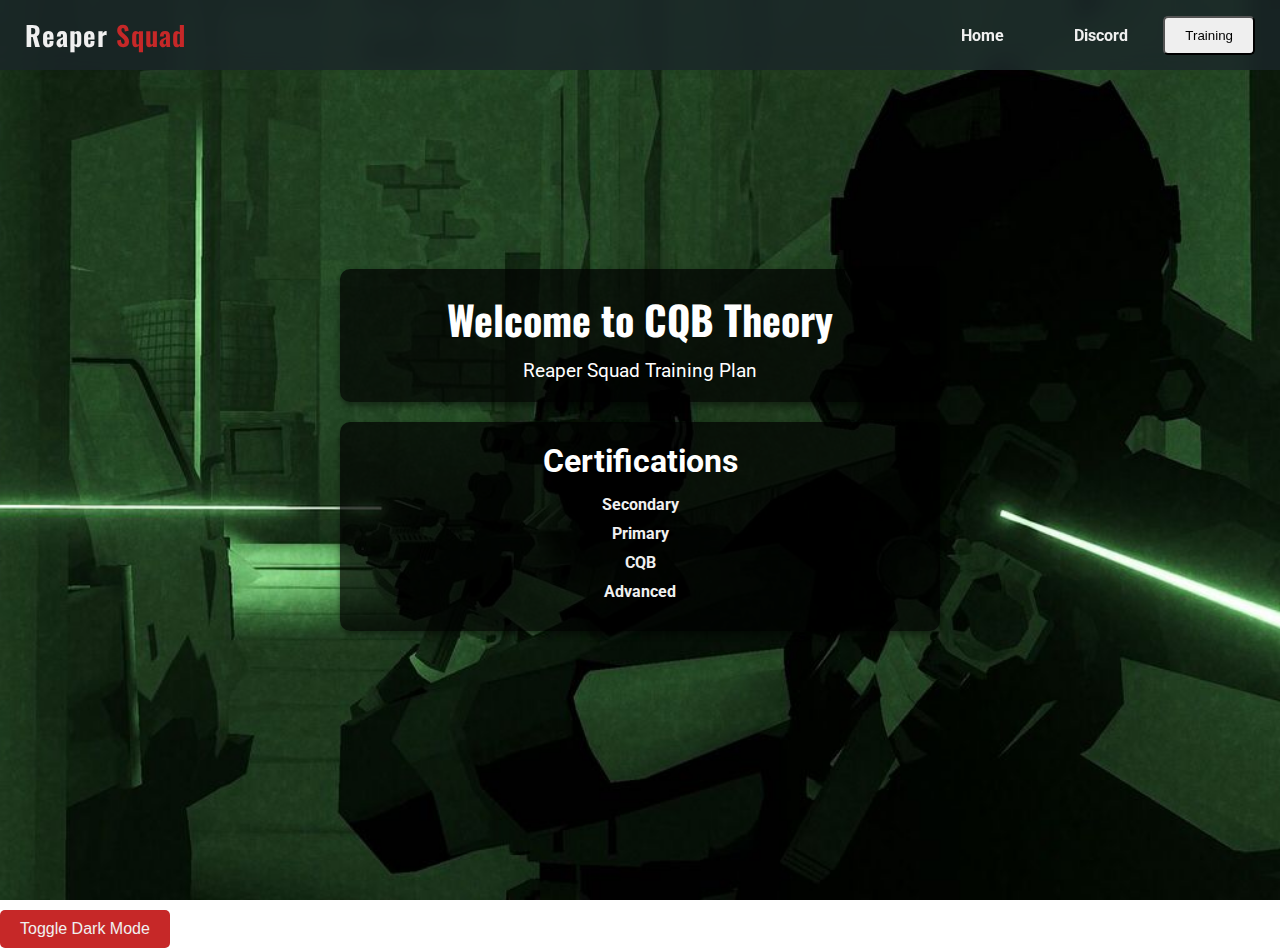
<file: index.html>
<!DOCTYPE html>
<html lang="en">
<head>
    <meta charset="UTF-8">
    <meta name="viewport" content="width=device-width, initial-scale=1.0">
    <title>CQB Theory</title>
    
    <!-- Google Fonts -->
    <link rel="preconnect" href="https://fonts.googleapis.com">
    <link href="https://fonts.googleapis.com/css2?family=Oswald:wght@400;600&family=Roboto:wght@400;700&display=swap" rel="stylesheet">

    <!-- Link to CSS -->
    <link rel="stylesheet" href="styles.css">
</head>
<body class="index-page">
    <!-- Navbar section -->
    <nav class="navbar">
        <div class="navbar-brand">Reaper <span>Squad</span></div>
        <div class="navbar-links">
            <a href="index.html">Home</a>
            <a href="discord.html">Discord</a>
            <div class="dropdown">
                <button class="dropbtn">Training</button>
                <div class="dropdown-content">
                    <a href="secondary.html">Secondary</a>
                    <a href="#primary">Primary</a>
                    <a href="#cqb">CQB</a>
                    <a href="#advanced">Advanced</a>
                </div>
            </div>
        </div>
    </nav>

    <!-- Hero image section with two overlay boxes -->
    <section class="hero-section">
        <div class="hero-overlay">
            <!-- Left box with Welcome text -->
            <div class="hero-text-box">
                <h1>Welcome to CQB Theory</h1>
                <p>Reaper Squad Training Plan</p>
            </div>
            <!-- Right box with Ratings links -->
            <div class="ratings-box">
                <h2>Certifications</h2>
                <ul>
                    <li><a href="secondary.html">Secondary</a></li>
                    <li><a href="#primary">Primary</a></li>
                    <li><a href="#cqb">CQB</a></li>
                    <li><a href="#advanced">Advanced</a></li>
                </ul>
            </div>
        </div>
    </section>

    <!-- Loader -->
    <div class="loader" id="loader"></div>

    <!-- Modal structure -->
    <div id="myModal" class="modal" style="display: none;">
        <img src="images/Ferrum.png" alt="Recruiting Picture">
        <a id="joinSquad" href="discord.html" class="button-link">Join</a>
    </div>

    <!-- Dark mode toggle button -->
    <button id="darkModeToggle">Toggle Dark Mode</button>

    <script>
        // Show loader on page load
        window.onload = function() {
            const loader = document.getElementById('loader');
            loader.style.display = 'none'; // Hide loader after loading

            // Dark mode logic
            const theme = localStorage.getItem('theme');
            if (theme === 'dark') {
                document.body.classList.add('dark-mode');
            }

            // Show modal on first visit to Discord page
            if (window.location.pathname.includes('discord.html') && !localStorage.getItem('modalShown')) {
                const modal = document.getElementById("myModal");
                modal.style.display = "flex"; // Show the modal
                localStorage.setItem('modalShown', 'true'); // Set the flag to indicate it has been shown
            }
        };

        // JavaScript for dark mode toggle
        document.getElementById('darkModeToggle').addEventListener('click', function() {
            document.body.classList.toggle('dark-mode');
            if (document.body.classList.contains('dark-mode')) {
                localStorage.setItem('theme', 'dark');
            } else {
                localStorage.setItem('theme', 'light');
            }
        });

        // Modal functionality
        var modal = document.getElementById("myModal");

        // Function to close the modal when clicked outside the image
        window.onclick = function(event) {
            // If the user clicks outside the image (on the modal background), close the modal
            if (event.target == modal) {
                modal.style.display = "none";
            }
        };
    </script>
</body>
</html>
</file>
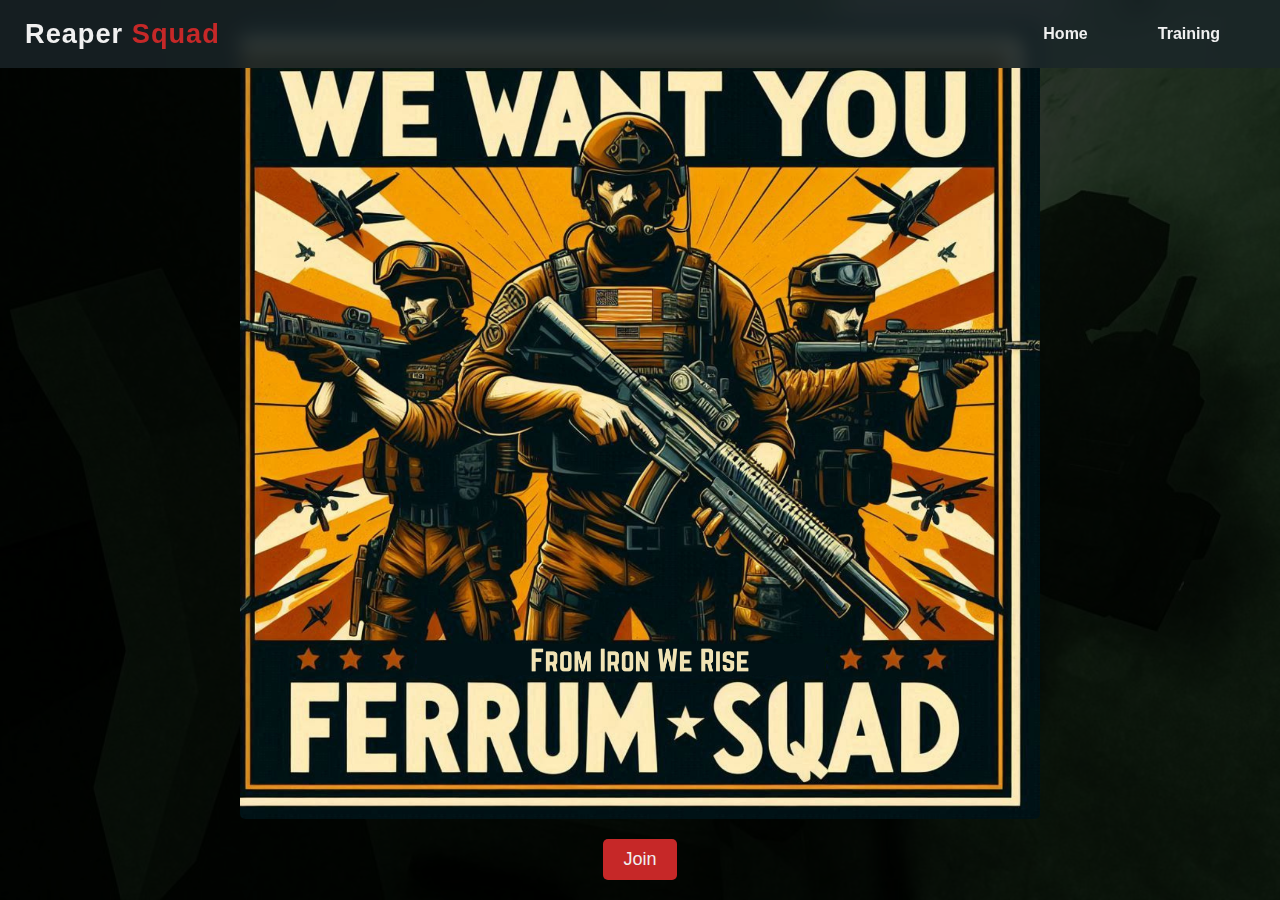
<file: discord.html>
<!DOCTYPE html>
<html lang="en">
<head>
    <meta charset="UTF-8">
    <meta name="viewport" content="width=device-width, initial-scale=1.0">
    <title>Discord Page</title>
    <link rel="stylesheet" href="styles.css">
</head>
<body class="discord-page">
    <!-- Navbar section -->
    <nav class="navbar">
        <div class="navbar-brand">Reaper <span>Squad</span></div>
        <div class="navbar-links">
            <a href="index.html">Home</a>
            <a href="secondary.html">Training</a>
        </div>
    </nav>

    <!-- Hero image section with two overlay boxes -->
    <section class="hero-section">
        <div class="hero-overlay">
            <!-- Left box with Welcome text -->
            <div class="hero-text-box">
                <h1>Reaper Squad Discord</h1>
                <p>Advanced CQB VR Milsim</p>
            </div>
            <!-- Right box with Discord widget -->
            <div class="discordInvite">
                <iframe id="discordInvite" src="https://discord.com/widget?id=1299180169990246472&theme=dark" width="350" height="500" allowtransparency="true" frameborder="0" sandbox="allow-popups allow-popups-to-escape-sandbox allow-same-origin allow-scripts"></iframe>
            </div>
        </div>
    </section>

    <!-- Modal structure -->
    <div id="myModal" class="modal" style="display: none;"> <!-- Ensure it's hidden by default -->
        <img src="images/Ferrum.png" alt="Recruiting Picture">
        <a id="joinSquad" href="discord.html" class="button-link">Join</a>
    </div>

    <script>
        // Show the modal when the page loads, but only if it hasn't been shown before
        window.onload = function() {
            const modal = document.getElementById("myModal");
            
            // Check if the modal has been shown before
            if (!localStorage.getItem('modalShown')) {
                modal.style.display = "flex"; // Show the modal
                localStorage.setItem('modalShown', 'true'); // Set the flag to indicate it has been shown
            }
        };

        // Function to close the modal when clicked outside the image
        window.onclick = function(event) {
            var modal = document.getElementById("myModal");
            // If the user clicks outside the modal content, close the modal
            if (event.target == modal) {
                modal.style.display = "none";
            }
        };
    </script>
</body>
</html>
</file>
<file: styles.css>
html {
    scroll-behavior: smooth;
}

* {
    margin: 0;
    padding: 0;
    box-sizing: border-box;
}

/* Color scheme */
:root {
    --primary-bg: #1a1a1a;
    --accent-color: #c62828;
    --text-color: #f0f0f0;
    --navbar-bg: rgba(26, 38, 41, 0.8);
    --overlay-bg: rgba(0, 0, 0, 0.7);
}

/* Set the minimum height for main content */
main {
    background: url('images/tavr.jpeg') no-repeat center center/cover; 
    background-attachment: fixed;
    background-size: cover; 
    position: relative; 
    z-index: -1;
}

main.training {
    position: absolute; 
    width: 100%; 
    top: 50px;
    display: flex; 
    justify-content: center; 
    align-items: center;
    height: 100vh; 
    flex-direction: column;
    background: url('images/tavr2.jpeg') no-repeat center center/cover; 
    background-attachment: fixed;
    background-size: cover; 
    z-index: -1;
}

/* Adjust the gradient background for non-training pages */
body {
    font-family: 'Roboto', sans-serif;
    color: var(--text-color);
    background: linear-gradient(180deg, #1a1a1a 20%, #2d2d2d 100%);
    overflow-x: hidden;
}

/* Specific background styling for different pages */
body.training-page {
    background: url('images/tavr2.jpeg') no-repeat center center/cover;
    background-attachment: fixed; 
    background-size: cover;
}

body.discord-page {
    background: url('images/tavr3.jpg') no-repeat center center/cover; 
    background-attachment: fixed;
    background-size: cover; 
}

body.index-page {
    background: url('images/tavr.jpeg') no-repeat center center/cover; 
    background-attachment: fixed;
    background-size: cover; 
}

/* Navbar */
.navbar {
    position: fixed;
    top: 0;
    width: 100%;
    background-color: var(--navbar-bg);
    color: var(--text-color);
    display: flex;
    justify-content: space-between;
    align-items: center;
    padding: 15px 25px;
    z-index: 1000;
    backdrop-filter: blur(10px);
}

.navbar-brand {
    font-family: 'Oswald', sans-serif;
    font-size: 1.7rem;
    font-weight: 600;
    color: var(--text-color);
    letter-spacing: 1px;
}

.navbar-brand span {
    color: var(--accent-color);
}

.navbar-links {
    display: flex;
    align-items: center;
}

.navbar-links a {
    color: var(--text-color);
    text-decoration: none;
    margin: 0 15px;
    font-weight: 700;
    transition: color 0.3s ease, transform 0.3s ease;
}

.navbar-links a:hover {
    color: var(--accent-color);
    transform: scale(1.1);
}

/* Hero Section */
.hero-section {
    position: relative;
    width: 100%;
    height: 100vh;
    display: flex;
    align-items: center;
    justify-content: center;
}

/* Hero overlay with two vertically stacked boxes */
.hero-overlay {
    display: flex;
    flex-direction: column;
    align-items: center;
    width: 80%;
    max-width: 600px;
}

/* Hero text box */
.hero-text-box,
.ratings-box {
    width: 100%;
    padding: 20px;
    color: white;
    background: var(--overlay-bg);
    border-radius: 10px;
    margin: 10px 0;
    text-align: center;
    box-shadow: 0px 4px 6px rgba(0, 0, 0, 0.4);
}

.hero-text-box h1 {
    font-family: 'Oswald', sans-serif;
    font-size: 2.5rem;
    margin-bottom: 10px;
}

.hero-text-box p {
    font-size: 1.2rem;
}

/* Ratings box */
.ratings-box h2 {
    font-size: 2rem;
    margin-bottom: 15px;
}

.ratings-box ul {
    list-style: none;
    padding: 0;
}

.ratings-box li {
    margin: 10px 0;
}

.ratings-box a {
    color: var(--text-color);
    text-decoration: none;
    font-weight: bold;
    transition: color 0.3s ease, transform 0.3s ease;
}

.ratings-box a:hover {
    color: var(--accent-color);
    transform: scale(1.1);
}

/* Footer */
.footer {
    background-color: #0e1e0f;
    color: var(--text-color);
    padding: 20px;
    text-align: center;
    font-size: 0.9rem;
    border-top: 1px solid rgba(255, 255, 255, 0.1);
}

/* PDF Section Styling */
#pdf-container {
    width: 100%;
    max-width: 1000px;
    margin: 20px auto;
    overflow-y: auto;
    display: flex;
    justify-content: center;
    flex-direction: column;
    background-color: #fff;
    padding: 0;
}

#pdf-container canvas {
    display: block;
    margin: 0 auto;
    max-width: 100%;
    height: auto;
}

#pdf-nav {
    text-align: center;
    margin-top: 20px;
}

#pdf-nav button {
    padding: 10px 20px;
    margin: 0 10px;
    font-size: 16px;
    background-color: #333;
    color: #fff;
    border: none;
    cursor: pointer;
    border-radius: 5px;
}

#pdf-nav button:hover {
    background-color: #555;
}

/* Button styling for options */
#openPdf {
    padding: 10px 20px;
    font-size: 16px;
    background-color: var(--accent-color);
    color: var(--text-color);
    border: none;
    border-radius: 5px;
    cursor: pointer;
    transition: background-color 0.3s ease, transform 0.3s ease;
    font-weight: bold;
    margin: 10px 0;
}

#openPdf:hover {
    background-color: #c62828;
    transform: scale(1.05);
}

#joinSquad {
    padding: 15px 30px;
    font-size: 18px;
    background-color: var(--accent-color);
    color: var(--text-color);
    text-decoration: none;
    border-radius: 5px;
    cursor: pointer;
    transition: background-color 0.3s ease, transform 0.3s ease;
    margin-top: 20px;
}

#joinSquad:hover {
    background-color: #c62828;
    transform: scale(1.05);
}

/* Additional Button styling for buttons and links */
button, .navbar-links a, #openPdf, #joinSquad {
    padding: 10px 20px;
    border-radius: 5px;
    transition: background-color 0.3s ease, transform 0.3s ease;
}

/* Hover effects for navbar links and other buttons */
.navbar-links a:hover, .ratings-box a:hover {
    background-color: rgba(198, 40, 40, 0.2);
    transform: scale(1.05);
}

/* Card layout for content sections */
.card {
    background: var(--overlay-bg);
    border-radius: 10px;
    padding: 20px;
    box-shadow: 0px 4px 6px rgba(0, 0, 0, 0.4);
    margin: 10px 0;
}

/* Typography adjustments */
h1 {
    font-size: 2.5rem;
}
h2 {
    font-size: 2rem;
}
p {
    font-size: 1rem;
}

/* Dark mode styles */
.dark-mode {
    background-color: #121212;
    color: #ffffff;
}

/* Modal styles */
.modal {
    display: flex;
    flex-direction: column;
    justify-content: flex-end;
    position: fixed;
    z-index: 1;
    left: 0;
    top: 0;
    width: 100%;
    height: 100%;
    background-color: rgba(0, 0, 0, 0.8);
    align-items: center;
    padding: 20px;
}

.modal-content {
    display: flex;
    flex-direction: column;
    align-items: center;
}

.close {
    color: #aaa;
    float: right;
    font-size: 28px;
    font-weight: bold;
}

.close:hover,
.close:focus {
    color: black;
    text-decoration: none;
    cursor: pointer;
}

/* Improved styling for dark mode toggle button */
#darkModeToggle {
    padding: 10px 20px;
    font-size: 16px;
    background-color: var(--accent-color);
    color: var(--text-color);
    border: none;
    border-radius: 5px;
    cursor: pointer;
    transition: background-color 0.3s ease, transform 0.3s ease;
    margin-top: 10px;
}

#darkModeToggle:hover {
    background-color: #c62828;
    transform: scale(1.05);
}

/* Dropdown styles */
.dropdown {
    position: relative;
}

.dropdown-content {
    display: none;
    position: absolute;
    background-color: var(--navbar-bg);
    min-width: 160px;
    z-index: 1;
    box-shadow: 0px 4px 6px rgba(0, 0, 0, 0.2);
}

.dropdown:hover .dropdown-content {
    display: block;
}

.dropdown-content a {
    color: var(--text-color);
    padding: 12px 16px;
    text-decoration: none;
    display: block;
    transition: background-color 0.3s;
}

.dropdown-content a:hover {
    background-color: rgba(198, 40, 40, 0.2);
}


.modal {
    display: flex; /* Flexbox to allow vertical stacking */
    flex-direction: column; /* Stack the image and button vertically */
    justify-content: flex-end; /* Push button to the bottom */
    position: fixed;
    z-index: 1;
    left: 0;
    top: 0;
    width: 100%;
    height: 100%;
    background-color: rgba(0, 0, 0, 0.8);
    align-items: center; /* Center content horizontally */
    padding: 20px; /* Optional padding to avoid content touching edges */
}

/* Modal content - the image */
.modal img {
    width: 90%;
    max-width: 800px;
    height: auto;
    object-fit: contain;
    border-radius: 5px;
    margin-bottom: auto; /* Push the image towards the top */
}

/* Optional: add padding around the image to reduce the clickable area */
.modal .modal-content {
    padding: 10px; /* Add some padding so the image doesn't touch the edges */
}
</file>
